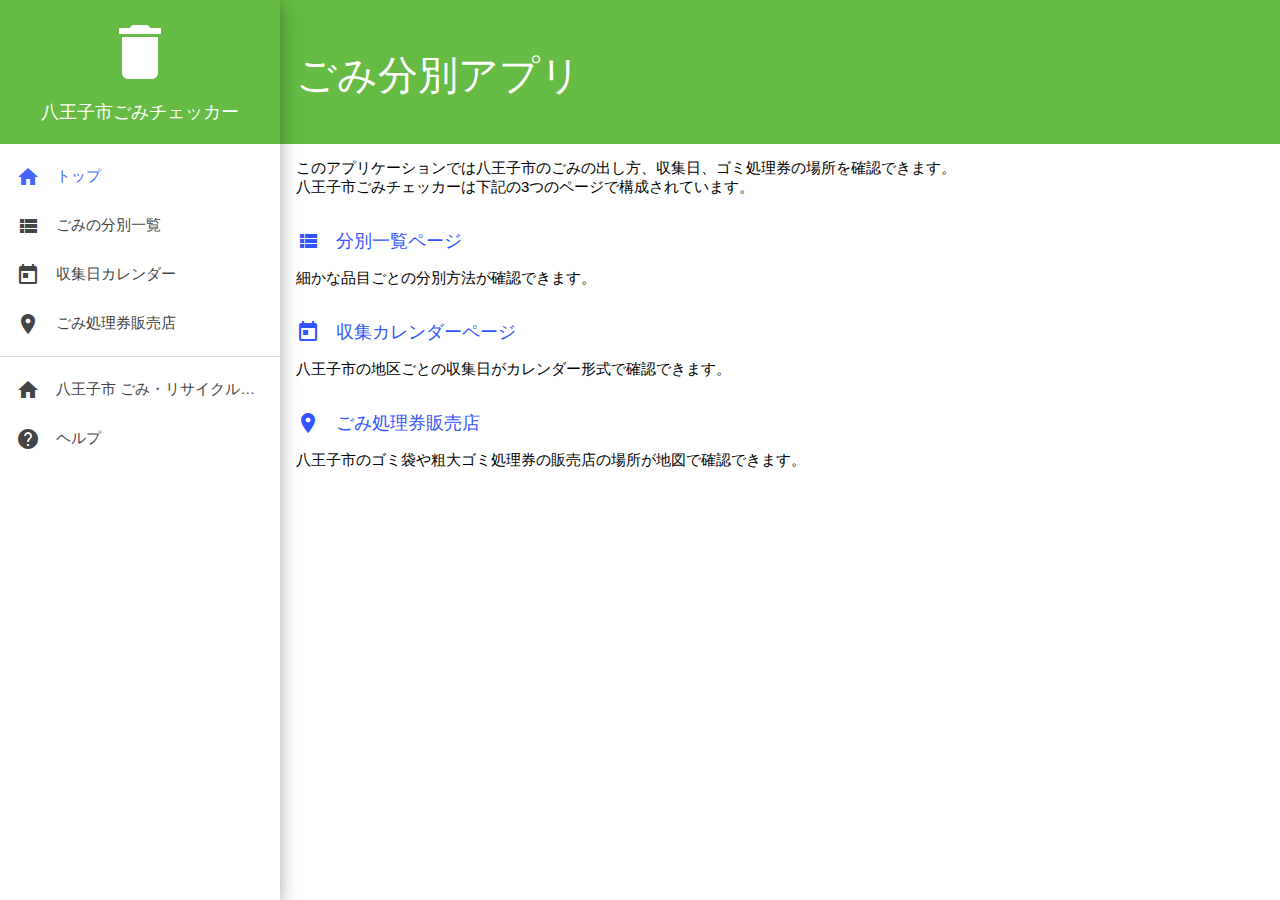
<file: index.html>
<!DOCTYPE html>
<html lang="ja">
<head>
	<meta http-equiv="X-UA-Compatible" content="IE=edge">
	<meta charset="UTF-8">
	<meta name="viewport" content="width=device-width, initial-scale=1, user-scalable=no">
	<!-- <link rel="shortcut icon" href="" /> -->

	<title>八王子市ごみ分別アプリ</title>

	<link rel="stylesheet" href="css/style.css">
	<link rel="stylesheet" href="css/widget.css">
	<link rel="stylesheet" href="css/media-query.css">
	<script src="js/jquery-1.12.2.min.js"></script>
	<script src="js/jquery.mobile.custom.min.js"></script>
	<script src="js/widget.js"></script>
	<script src="js/common.js"></script>

	<!-- Google Material Icons -->
	<link href="https://fonts.googleapis.com/icon?family=Material+Icons" rel="stylesheet">

</head>
<body>

	<div id="top" class="page-content">
		<!-- ヘッダー -->
		<div class="page-header">
			<a href="#" class="open-sidebar md-btn-icon"><i class="material-icons">menu</i></a>
			<div class="top-logo"><i class="material-icons">delete</i></div>
			<h1 class="top-title">八王子市ごみチェッカー</h1>
		</div>

		<!-- コンテンツ -->
		<div class="page-body" role="main">

			<div class="app-description">
				
				<h1>ごみ分別アプリ</h1>

				<p>このアプリケーションでは八王子市のごみの出し方、収集日、ゴミ処理券の場所を確認できます。</p>
				<p>八王子市ごみチェッカーは下記の3つのページで構成されています。</p>

				<h3><a href="list.html"><i class="material-icons">view_list</i>分別一覧ページ</a></h3>
				<p>細かな品目ごとの分別方法が確認できます。</p>

				<h3><a href="calendar.html"><i class="material-icons">today</i>収集カレンダーページ</a></h3>
				<p>八王子市の地区ごとの収集日がカレンダー形式で確認できます。</p>

				<h3><a href="place.html"><i class="material-icons">place</i>ごみ処理券販売店</a></h3>
				<p>八王子市のゴミ袋や粗大ゴミ処理券の販売店の場所が地図で確認できます。</p>

			</div>
		</div>
	</div>

	<!-- サイドバー -->
	<div id="sidebar" class="md-shadow-4 md-scrollable">
		<div class="sidebar-header">
			<div class="sidebar-header-logo"><i class="material-icons">delete</i></div>
			<h1>八王子市ごみチェッカー</h1>
		</div>
		<ul class="page-list md-list">
			<li class="top md-active"><a href="index.html"><i class="material-icons">home</i><span class="page-title">トップ</span></a></li>
			<li class="list"><a href="list.html"><i class="material-icons">view_list</i><span class="page-title">ごみの分別一覧</span></a></li>
			<li class="calendar"><a href="calendar.html"><i class="material-icons">today</i><span class="page-title">収集日カレンダー</span></a></li>
			<li class="place"><a href="place.html"><i class="material-icons">place</i><span class="page-title">ごみ処理券販売店</span></a></li>
			<li class="md-divider"></li>
			<li><a href="https://www.city.hachioji.tokyo.jp/kurashi/gomi/index.html"><i class="material-icons">home</i><span class="page-title">八王子市 ごみ・リサイクルのページ</span></a></li>
			<li><a href="https://github.com/jun-s-19/gomichecker"><i class="material-icons">help</i><span class="page-title">ヘルプ</span></a></li>
		</ul>
	</div>

</body>
</html>
</file>
<file: css/style.css>
/* ##############################################

 Theme

 - Font size
	large: 18px;
	medium: 15px;
	small:	12px;

 - Border color
    #e3e3e3
 

############################################### */


/* 要素
---------------------------------------------- */
html,
body {
	margin: 0;
	padding: 0;
}
body * {
	font-family: "Hiragino Kaku Gothic ProN", Meiryo, sans-serif;
	font-size: 15px;
}
a {
	cursor: pointer;
}

*, *:after, *:before {
	-webkit-box-sizing: content-box;
	-moz-box-sizing: content-box;
	box-sizing: content-box;
}

/* List
--------------------------------------------------------- */
.md-list {
	margin: 0;
	padding: 8px 0;
	list-style: none;
}
.md-list li {
	color: #444;
	padding: 0;
	margin: 0;
	position: relative;
	transition: background-color 150ms;
}
.md-list li > a {
	display: block;
	color: inherit;
	line-height: 16px;
	padding: 16px;
	text-decoration: none;
	white-space: nowrap;
	overflow: hidden;
	text-overflow: ellipsis;
}
.md-list li > a:visited {
	color: inherit;
}
.md-list .material-icons {
	display: inline-block;
	margin: -4px 16px -4px 0;
}
.md-list .text {
}
.md-list li:hover {
	/*color: #222;*/
	/*background-color: rgba(0,0,0,.04);*/
}
.md-list li:active {
	color: #222;
	background-color: rgba(0,0,0,.08);	
}

/* Active */
.md-list > .md-active {
	background-color: #eee;
}

/* Dense list */
.md-list.md-dense {
	padding: 4px 0;
}
.md-list.md-dense li > a {
	padding: 12px 16px;
}

/* Divider */
.md-list .md-divider {
	display: block;
	height: 0;
	padding: 0;
	margin: 8px 0;
	border-bottom: 1px solid rgba(0,0,0,.12);
}
.md-list.md-dense .md-divider {
	margin: 4px 0;
}

/* スクロール
---------------------------------------------- */
.md-scrollable {
	overflow: auto;
	-webkit-overflow-scrolling: touch;
}
.md-scrollable::-webkit-scrollbar {
	width: 8px;
	background-color: #e6e6e6;
}
.md-scrollable::-webkit-scrollbar-thumb {
	background-color: #afafaf;
}


/* アイコン
---------------------------------------------- */
.material-icons {
	overflow: hidden;
}

/* Button
---------------------------------------------- */
.md-btn-flat,
a.md-btn-flat,
.md-btn-raised,
a.md-btn-raised {
	font-size: 14px;
	font-weight: bold;
	line-height: 16px;
	padding: 10px 16px;
	border-radius: 2px;
	display: inline-block;
	position: relative;
	text-shadow: none;
	transition: box-shadow 200ms ease;
	text-align: center;
	overflow: hidden;
	vertical-align: middle;
	cursor: pointer;
	text-decoration: none;
}
/* Flat button */
.md-btn-flat {
}
/* Raised button */
.md-btn-raised {
}
/* Icon button */
.md-btn-icon {
	margin: -6px;
	padding: 6px;
	border-radius: 50%;
	cursor: pointer;
	transition: 100ms;
}
.md-btn-icon:hover {
	opacity: 1;
}
.md-btn-icon:active {
	opacity: 1;
	background-color: rgba(0,0,0,.24);
}
/* Icons */
.material-icons {
	color: inherit;
	text-shadow: none;
	vertical-align: middle;
}
.md-btn-icon .material-icons {
	font-size: 24px;
	width: 24px;
	height: 24px;
}
/* Circle */
.md-btn-circle {
	transition: 200ms;
	cursor: pointer;
}
.md-btn-circle .material-icons {
	opacity: .8;
}
.md-btn-circle:hover .material-icons {
	opacity: .9;
}
.md-btn-circle:active .material-icons {
	opacity: 1;
}

/* Shadow
---------------------------------------------- */
.md-shadow-none {
	box-shadow: none;
}
.md-shadow-1,
.md-btn-raised {
	box-shadow: 0 1px 1px rgba(0,0,0,.18), 0 2px 6px rgba(0,0,0,.12);
}
.md-shadow-2,
.md-btn-raised:active,
.md-btn-circle {
	box-shadow: 0 3px 5px rgba(0,0,0,.2), 0 3px 10px rgba(0,0,0,.12);
}
.md-shadow-3,
.wg-dropdown.wg-open,
.md-btn-circle:active {
	box-shadow: 0 4px 8px rgba(0, 0, 0, 0.24), 0 4px 16px rgba(0, 0, 0, 0.14);
}
.md-shadow-4,
.md-btn-circle:active {
	box-shadow: 0 5px 14px rgba(0, 0, 0, 0.24), 0 6px 24px rgba(0, 0, 0, 0.14);
}
.md-shadow-5 {
	box-shadow: 0 6px 18px rgba(0, 0, 0, 0.24), 0 12px 36px rgba(0, 0, 0, 0.14);
}


/* Select
--------------------------------------------------------- */
/* Button */
.md-select-btn {
	color: #444;
	height: 48px;
	text-align: left;
	position: relative;
	cursor: pointer;
	border-bottom: 1px solid #ccc;
}
.md-select-btn:hover {
	color: #222;
	background-color: #f7f7f7;
}
.md-select-btn:active {
	background-color: #eee;
}
.md-select-value {
	display: block;
	font-size: 16px;
	line-height: 1em;
	margin: 0 72px;
	padding: 16px 0;
	text-shadow: none;
	background-color: #fff;
	position: absolute;
	top: 0;
	left: 0;
	z-index: 2000;
}
.md-select-icon {
	position: absolute;
	top: 50%;
	left: 16px;
	margin-top: -12px;
	color: inherit;
}
/* Menu */
.wg-menu.md-select {
	position: absolute;
	top: 0;
	left: 56px;
	right: 56px;
	margin-top: -8px;
	background-color: #fff;
	border-radius: 2px;
	transform-origin: 0 8px;
	transform: scale(1, 0);
}
.md-select > ul {
	opacity: 0;
	transition: 150ms;
}
.wg-menu.wg-open.md-select {
	transform: scale(1);
}
.wg-open.md-select > ul {
	opacity: 1;
}

/* Popup
---------------------------------------------------- */
.wg-popup {
	transition: opacity 200ms;
	transform: scale(1);
	opacity: 0;
}
.wg-popup.wg-open {
	opacity: 1;
}
.wg-popup .md-header {
	padding: 16px 0;
	border-bottom: 1px solid #ccc;
}
.wg-popup .md-header h1 {
	margin: 0;
	padding: 0 24px;
}
.wg-popup .md-body {
}
.wg-popup .md-list a {
	padding-left: 24px;
	padding-right: 24px;
}
.wg-popup .md-footer {
	padding: 8px 16px;
	text-align: right;
	border-top: 1px solid #ccc;
}
.wg-popup .md-footer .close-popup {
	color: #46f;
	padding: 4px 12px;
	display: inline-block;
}

/* サイドバー
---------------------------------------------- */
#sidebar {
	background-color: #fff;
	width: 260px;
}
#sidebar .sidebar-header {
	color: #fff;
	height: 48px;
	background-color: #6b4;
	text-shadow: none;
}
#sidebar .close-sidebar {
	position: absolute;
	top: 12px;
	right: 16px;
	color: #222;
	opacity: .8;
	transition: 200ms;
}
#sidebar .close-sidebar:hover,
#sidebar .close-sidebar:active {
	opacity: 1;
}
#sidebar .sidebar-header h1 {
	font-size: 18px;
	font-weight: normal;
	margin: 0;
	padding: 0 0 0 16px;
	line-height: 48px;
}
#sidebar .page-list {
	padding: 8px 0;
}
#sidebar .page-list .md-active a {
	color: #46f;
	background-color: #fff;	
}


/* ページメニュー
---------------------------------------------- */
#page-menu {
	top: 16px;
	right: 16px;
	transform-origin: 100% 0; 
	background-color: #fff;
}


/* ヘッダー
---------------------------------------------- */
.page-header {
	color: #fff;
	border: none;
	background-color: #6b4;
	position: relative;
	z-index: 500;
}
.header-title {
	color: #fff;
	position: relative;
	height: 48px;
}
.open-sidebar {
	position: absolute;
	left: 16px;
	top: 12px;
	opacity: .8;
}
.open-page-menu {
	position: absolute;
	right: 16px;
	top: 12px;
	opacity: .8;
}
a.open-page-menu.md-btn-icon,
a.open-sidebar.md-btn-icon,
a.open-page-menu.md-btn-icon:visited,
a.open-sidebar.md-btn-icon:visited {
	color: #fff;
}
.header-title h1 {
	font-size: 18px;
	font-weight: normal;
	line-height: 48px;
	margin: 0 72px;
	text-shadow: none;
}
.page-header .md-select-btn {
	background-color: #fff;
}

/* コンテンツ
---------------------------------------------- */
.page-body {
	position: relative;
	z-index: 400;
}


/* 分別カラー
---------------------------------------------- */
/* 可燃ごみ */
.burnable {
	color: #fff;
	background-color: #58f;
}
/* 不燃ごみ */
.nonburnable {
	color: #fff;
	background-color: #E6CF00;
}
/* 有害ごみ */
.harmful {
	color: #fff;
	background-color: #951E69;
}
/* 容器包装プラスチック */
.plastic {
	color: #fff;
	background-color: #93B11D;
}
/* ペットボトル */
.PET {
	color: #fff;
	background-color: #6b4;
}
/* びん */
.bottle {
	color: #fff;
	background-color: #008348;
}
/* 缶 */
.can {
	color: #fff;
	background-color: #008348;
}
/* 新聞 */
.newspaper {
	color: #fff;
	background-color: #717171;
}
/* ダンボール */
.cardboard {
	color: #fff;
	background-color: #717171;
}
/* 雑誌・雑紙 */
.zatsugami {
	color: #fff;
	background-color: #717171;
}
/* 紙パック */
.carton {
	color: #fff;
	background-color: #717171;
}
/* 古着・古布 */
.cloth {
	color: #fff;
	background-color: #717171;
}
/* 粗大ごみ（不燃） */
.largeNonburnable {
	color: #fff;
	background-color: #AC1B4E;
}
/* 粗大ごみ（可燃） */
.largeBurnable {
	color: #fff;
	background-color: #AC1B4E;
}
/* 家電リサイクル */
.kaden {
	color: #fff;
	background-color: #392;
}
/* パソコンリサイクル */
.personalComputer {
	color: #fff;
	background-color: #392;
}
/* 収集不可 */
.uncollectible {
	color: #fff;
	background-color: #222;
}


/* トップページ - index.html
---------------------------------------------- */
.top-logo {
	text-align: center;
	padding-top: 40px;
}
.top-logo .material-icons {
	font-size: 120px;
}
.top-title {
	font-size: 24px;
	line-height: 24px;
	font-weight: normal;
	margin: 0;
	padding-bottom: 40px;
	text-shadow: none;
	text-align: center;
}

.app-description {
	margin: 16px;
}
.app-description h1 {
	box-sizing: border-box;
	font-weight: normal;
	font-size: 40px;
	height: 144px;
	margin: -16px -16px 0;
	padding: 48px 16px 0;
	background-color: #6b4;
	color: #fff;
}
.app-description h3 {
	margin-top: 32px;
	margin-bottom: 16px;
	padding: 0;
	position: relative;
	padding-left: 40px;
}
.app-description a {
	color: #35f;
	font-weight: normal;
	font-size: 18px;
	text-decoration: none;
}
.app-description h3 .material-icons {
	position: absolute;
	left: 0;
	color: #35f;
}
.app-description p + p {
	margin-top: -1em;
}




/* リストページ
---------------------------------------------- */

/* 品目リストフィルター */
#list-filter {
	height: 48px;
	padding: 0 72px;
	background-color: #fff;
	position: relative;
}
#list-filter label.md-btn-flat {
	position: absolute;
	top: 12px;
	left: 16px;
	height: 24px;
	width: 24px;
	display: inline-block;
	margin: 0;
	padding: 0;
}
#list-filter .md-btn-flat .material-icons {
	color: #888;
}
#list-filter-input {
	width: 100%;
	height: 100%;
	font-size: 16px;
	text-shadow: none;
	margin: 0;
	padding: 0;
	line-height: 24px;
	border: none;
	background-color: transparent;
	outline: none;
}
#list-filter-input::-webkit-input-placeholder {
}
#list-filter-input:-ms-input-placeholder {
}
#list-filter-input::-moz-placeholder {
}
#list-filter .clear-input {
	position: absolute;
	top: 12px;
	right: 16px;
	width: 24px;
	height: 24px;
	margin: 0;
	padding: 0;
	opacity: 1;
	transition: opacity 200ms;
}
#list-filter .clear-input.md-hidden {
	visibility: hidden;
	opacity: 0;
}

/* 五十音インデックス */
#kana-scroll {
	position: fixed;
	margin-top: 16px;
	margin-left: 16px;
	z-index: 1000;
}
#kana-scroll a {
	color: #bbb;
	display: block;
	font-size: 15px;
	width: 24px;
	height: 24px;
	line-height: 24px;
	margin-bottom: 8px;
	border-radius: 50%;
	background-color: transparent;;
	text-decoration: none;
	text-align: center;
	transition: 200ms;
	position: relative;
}
#kana-scroll a:after {
	content: "";
	position: absolute;
	left: -4px;
	top: -4px;
	width: 32px;
	height: 32px;
}
#kana-scroll a.md-active {
	color: #372;
	background-color: transparent;;
}
#kana-scroll a.md-current {
	color: #fff;
	background-color: #372;
}

/* 分別リスト */
#sorting-list {
}
#sorting-list li.md-hidden {
	display: none;
}
#sorting-list li > a {
	margin-left: 72px;
	padding: 15px 16px 15px 0;
	border-bottom: 1px solid rgba(0,0,0,.12);
}
#sorting-list .material-icons {
	margin: 0;
}
#sorting-list .sort-icon {
	position: absolute;
	top: 50%;
	width: 65px;
	line-height: 20px;
	color: #fff;
	font-size: 11px;
	font-weight: normal;
	margin-top: 0px;
	text-align: center;
	border-radius: 2px;
	padding-top: 0;
}
#sorting-list a h2,
#sorting-list a .description {
	line-height: 1.4rem;
	font-weight: normal;
	height: 1.4rem;
	margin: 0;
	padding: 0;
	overflow: hidden;
	white-space: nowrap;
	text-overflow: ellipsis;
}
#sorting-list a .description {
	margin-left: 80px;
}
#sorting-list li h2 {
	font-size: 100%;
}
#sorting-list .description {
	font-size: 90%;
	color: #999;
}

/* 詳細ポップアップ */
#detail-popup {
	background-color: #fff;
	width: 90%;
	max-width: 400px;
}
#detail-popup .wg-popup-inner {
	min-height: 144px;
}
#detail-popup .md-header {
	border-bottom: none;
}
#detail-popup .md-header h1 {
	font-size: 110%;
	font-weight: normal;
	padding-right: 48px;
}
#detail-popup .close-popup {
	position: absolute;
	top: 16px;
	right: 16px;
}
#detail-popup .md-body {
	margin: 16px 0;
}
#detail-popup .md-body h2 {
	color: #444;
	margin: 16px 0 12px;
	padding: 0 24px;
}
#detail-popup .md-body p {
	font-size: 90%;
	margin: 0 0 12px;
	padding: 0 24px;
}
#detail-popup .md-list a {
	color: #35f;
	padding-left: 24px;
}

/* ----------------------------------------

	カレンダーページ

---------------------------------------- */

/* 地区選択ボタン */
#area-select {
}

/* カレンダーコントロール */
.wg-calendar-control {
	padding: 12px;
}
.wg-calendar-label {
	font-size: 16px;
}
.wg-calendar-label > span {
	font-size: inherit;
	color: #444;
	line-height: 1em;
}
.wg-calendar-next,
.wg-calendar-prev {
	position: absolute;
	top: 50%;
	width: 32px;
	height: 32px;
	border-radius: 50%;
	margin: -16px 0 0;
	cursor: pointer;
	transition: background 150ms;
}
.wg-calendar-prev {
	left: 12px;
}
.wg-calendar-next {
	right: 12px;
}
.wg-calendar-next:active,
.wg-calendar-prev:active {
	background-color: rgba(0,0,0,.24);
}
.wg-calendar-control .material-icons {
	margin-top: 4px;
}


/* カレンダー */
#schedule-calendar {
	padding: 0 0 16px;
}
#schedule-calendar .wg-calendar-table {
}
#schedule-calendar .wg-calendar-table tr {
	border-bottom: 1px solid #ccc;
}
#schedule-calendar .wg-calendar-table th {
	font-size: 14px;
	opacity: .7;
}
#schedule-calendar .wg-calendar-table tr td:first-child {
	border-left: none;
}
#schedule-calendar .wg-calendar-table td {
	font-size: 15px;
	padding: 8px 0;
	vertical-align: top;
}
.wg-calendar-date {
	font-size: 14px;
	line-height: 16px;
	text-align: center;
}
.wg-calendar-icons {
	min-height: 24px;
	text-align: center;
}
.wg-calendar-icons .sort-label {
	display: inline-block;
	font-size: 12px;
	width: 3em;
	margin: 4px 0 0;
	padding: 0;
	border-radius: 2px;
	text-shadow: none;
}
.wg-calendar-today .wg-calendar-date {
	color: #fff;
	position: relative;
	z-index: 1;
}
.wg-calendar-today .wg-calendar-date:before {
	content: "";
	position: absolute;
	top: -5px;
	left: 50%;
	margin-left: -12px;
	height: 24px;
	width: 24px;
	background-color: #444;
	border-radius: 50%;
	z-index: -1;
}

/* 地区リストメニュー */




/* ----------------------------------------

	マップページ

---------------------------------------- */

/* マーカーリストボタン */
.open-marker-popup {
	color: #444;
	position: absolute;
	right: 8px;
	top: 8px;
	padding: 12px;
	background-color: #fff;
	border-radius: 50%;
	z-index: 1000;
	cursor: pointer;
}

/* マップ */
#google-map {
	width: 100%;
	height: 100%;
}

#marker-popup {
	width: 90%;
	max-width: 400px;
	background-color: #fff;
	border-radius: 2px;
}
#marker-popup .md-body {
	max-height: 400px;
}

/* InfoWindow */
.iw-title {
	margin: 4px 0;
}
.iw-address {
	font-size: 85%;
}
.iw-tel {
	color: #35f;
	font-size: 85%;
	text-decoration: none;
}
.iw-tel .material-icons {
	font-size: 120%;
	padding-right: 4px;
}
.iw-description {
	margin: 4px 0;
	font-size: 85%;
}
.iw-links {
	list-style: none;
	margin: 4px 0 0;
	padding: 0;
}
.iw-links a {
	color: #35f;
	font-size: 85%;
	text-decoration: none;
}
</file>
<file: css/widget.css>
@charset 'utf-8';



/* Calendar
--------------------------------------------------------- */
.wg-calendar {
	padding: 10px 0 15px;
	background-color: #fff;
}
.wg-calendar-table {
	color: #444;
	table-layout: fixed;
	width: 100%;
	border-collapse: collapse;
}
.wg-calendar-table th,
.wg-calendar-table td {
}
.wg-calendar-table th {
	line-height: 1.4em;
}
.wg-calendar-table td {
}
.wg-calendar-date {
	font-size: inherit;
}
.wg-calendar-sun,
.wg-calendar-hol {
	color: #d11;
}
.wg-calendar-sat {
	color: #44d;
}
.wg-calendar-control {
	position: relative;
	text-align: center;
}
.wg-calendar-control .material-icons {
}
.wg-calendar-label,
.wg-calendar-prev,
.wg-calendar-next {
	display: inline-block;
	vertical-align: middle;
}
.wg-calendar-year,
.wg-calendar-month {
	margin: 0 5px;
}


/* Sidebar
--------------------------------------------------------- */
.wg-sidebar {
	position: absolute;
	top: 0;
	left: 0;
	min-width: 230px;
	height: 100%;
	transform: translateX(-100%);
	z-index: 1500;
}
.wg-sidebar.wg-animate {
	transition: transform 300ms ease-in-out;
}
.wg-sidebar.wg-open {
	transform: translateX(0);
}
.wg-sidebar.wg-closed,
.wg-sidebar-dismiss.wg-dismiss-closed {
	visibility: hidden;
}
.wg-sidebar-dismiss {
	position: absolute;
	top: 0;
	left: 0;
	right: 0;
	bottom: 0;
	z-index: 1400;
	background-color: rgba(0,0,0,.3);
	opacity: 0;
	transition: opacity 300ms ease-out;
}
.wg-sidebar-dismiss.wg-dismiss-open {
	opacity: 1;
}

/* Menu
---------------------------------------------------- */
.wg-menu {
	position: absolute;
	top: 16px;
	right: 16px;
	transform: scale(0);
	z-index: 1500;
}
.wg-menu.wg-animate {
	transition: transform 200ms;
}
.wg-menu.wg-open {
	transform: scale(1);
}
.wg-menu.wg-closed,
.wg-menu-dismiss.wg-dismiss-closed {
	visibility: hidden;
}
.wg-menu-dismiss {
	position: absolute;
	top: 0;
	left: 0;
	right: 0;
	bottom: 0;
	z-index: 1400;
}

/* Popup
---------------------------------------------------- */
.wg-popup {
	position: absolute;
	top: 0;
	opacity: 0;
	z-index: 1500;
}
.wg-popup.wg-animate {
	transition: opacity 300ms;
}
.wg-popup.wg-open {
	opacity: 1;
}
.wg-popup.wg-closed,
.wg-popup-dismiss.wg-dismiss-closed {
	visibility: hidden;
	max-height: 0;
	max-width: 100%;
	overflow: hidden;
	z-index: -1;
}
.wg-popup-dismiss {
	position: absolute;
	top: 0;
	left: 0;
	right: 0;
	bottom: 0;
	z-index: 1400;
	opacity: 0;
	background-color: rgba(0,0,0,.3);
	transition: opacity 300ms ease-out;
}
.wg-popup-dismiss.wg-dismiss-open {
	opacity: 1;
}


/* Dropdown
---------------------------------------------------- */
.wg-dropdown {
	position: relative;
	overflow: hidden;
}
.wg-dropdown.wg-animate {
	transition: box-shadow 200ms;
}
.wg-dropdown.wg-open {
	z-index: 1500;
}
.wg-dropdown-value {
	padding: 16px;
	line-height: 16px;
	height: 16px;
}
.wg-dropdown-list {
	position: relative;
}
.wg-dropdown-list .wg-hidden {
	display: none;
}
.wg-dropdown-dismiss.wg-dismiss-closed {
	visibility: hidden;
	z-index: -1;
}
.wg-dropdown-dismiss {
	position: absolute;
	top: 0;
	left: 0;
	right: 0;
	bottom: 0;
	z-index: 1400;
}
</file>
<file: css/media-query.css>
@charset 'utf-8';

@media(min-width: 600px) {

	.wg-calendar-label {
		font-size: 18px;
	}
	.wg-calendar-date {
		font-size: 18px;
		margin: 6px 0;
	}
	.wg-calendar-icons .sort-label {
		font-size: 15px;
		padding: 4px 6px;
	}
	.wg-calendar-today .wg-calendar-date:before {
		top: -7px;
		left: 50%;
		margin-left: -14px;
		height: 28px;
		width: 28px;
	}
}
@media(max-width: 800px) {
	#sidebar .sidebar-header-logo {
		display: none;
	}
	#top .app-description h1 {
		display: none;
	}
}
@media(min-width: 800px) {

	#sidebar {
		visibility: visible;
		width: 280px;
		z-index: 2000;
		transform: translateX(0);
	}
	#sidebar .sidebar-header {
		height: 144px;
		padding-top: 16px;
		box-sizing: border-box;
	}
	#sidebar .sidebar-header-logo {
		text-align: center;
	}
	#sidebar .sidebar-header-logo .material-icons {
		font-size: 72px;
	}
	#sidebar .sidebar-header h1 {
		text-align: center;
		padding: 0;
	}

	#top .page-header {
		display: none;
	}
	#top .app-list,
	#top .ext-links {
		display: none;
	}

	.page-content {
		position: absolute;
		top: 0;
		left: 280px;
		right: 0;
		bottom: 0;
	}
	.header-title {
		height: 16px;
	}
	.header-title * {
		display: none;
	}

	.md-select-value {
		font-size: 18px;
		padding-bottom: 0;
	}

	.wg-menu.md-select {
		left: 352px;
	}



}
</file>
